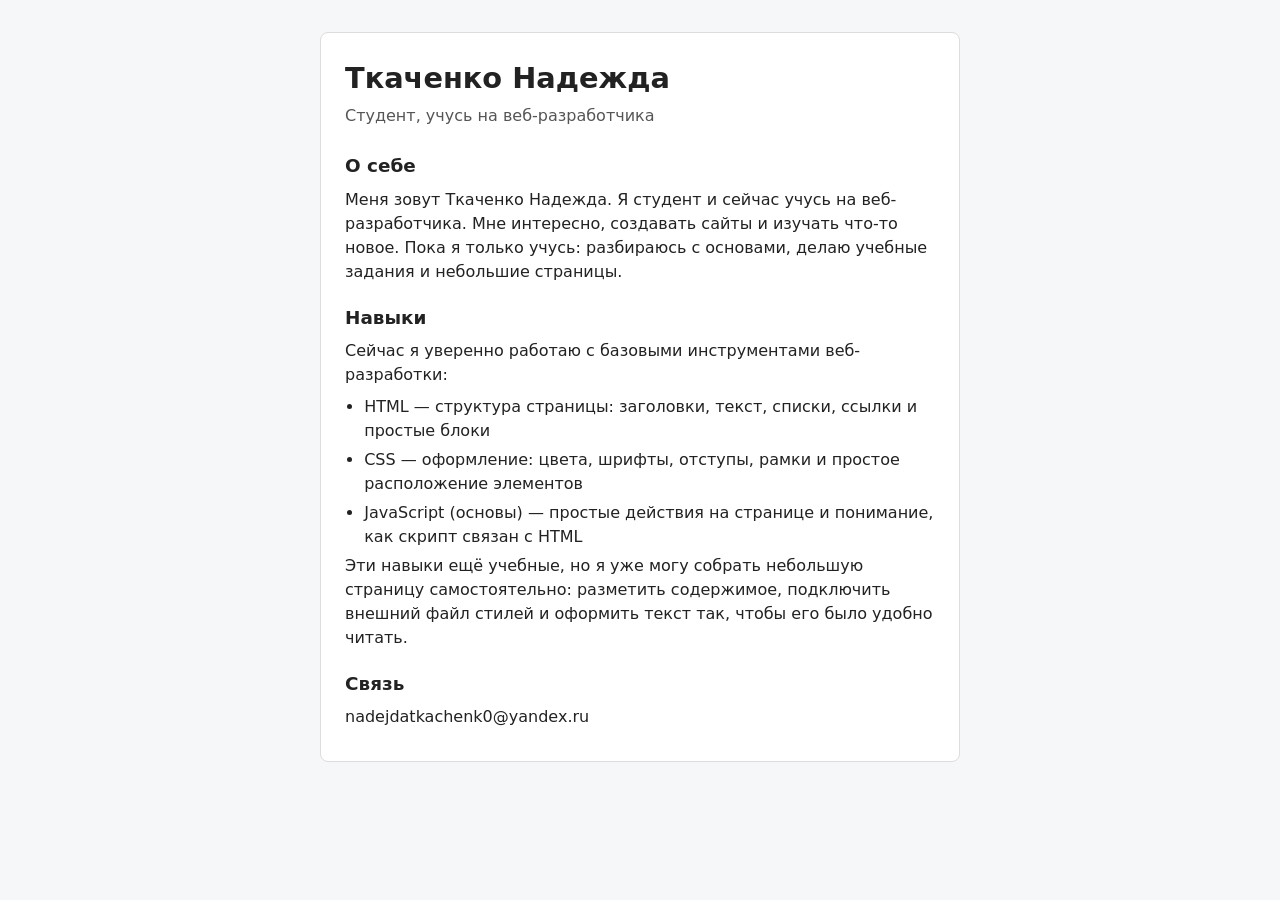
<file: index.html>
<!DOCTYPE html>
<html lang="ru">
<head>
    <meta charset="UTF-8">
    <meta name="viewport" content="width=device-width, initial-scale=1.0">
    <title>Ткаченко Надежда — портфолио</title>
    <link rel="stylesheet" href="6.css">
</head>
<body>
    <div class="wrap">
        <h1>Ткаченко Надежда</h1>
        <p class="role">Студент, учусь на веб-разработчика</p>

        <h2>О себе</h2>
        <p>
            Меня зовут Ткаченко Надежда. Я студент и сейчас учусь на веб-разработчика.
            Мне интересно, создавать сайты и изучать что-то новое.
            Пока я только учусь: разбираюсь с основами, делаю учебные задания и небольшие страницы.
        </p>

        <h2>Навыки</h2>
        <p>Сейчас я уверенно работаю с базовыми инструментами веб-разработки:</p>
        <ul>
            <li>HTML — структура страницы: заголовки, текст, списки, ссылки и простые блоки</li>
            <li>CSS — оформление: цвета, шрифты, отступы, рамки и простое расположение элементов</li>
            <li>JavaScript (основы) — простые действия на странице и понимание, как скрипт связан с HTML</li>
        </ul>
        <p>
            Эти навыки ещё учебные, но я уже могу собрать небольшую страницу самостоятельно:
            разметить содержимое, подключить внешний файл стилей и оформить текст так, чтобы его было удобно читать.
        </p>

        <h2>Связь</h2>
        <p>nadejdatkachenk0@yandex.ru</p>
    </div>
</body>
</html>
</file>
<file: 6.css>
* {
    box-sizing: border-box;
    margin: 0;
    padding: 0;
}

body {
    font-family: system-ui, sans-serif;
    background: #f6f7f9;
    color: #222;
    line-height: 1.5;
}

.wrap {
    max-width: 640px;
    margin: 2rem auto;
    padding: 1.5rem;
    background: #fff;
    border: 1px solid #ddd;
    border-radius: 8px;
}

h1 {
    font-size: 1.8rem;
    margin-bottom: 0.25rem;
}

.role {
    color: #555;
    margin-bottom: 1.5rem;
}

h2 {
    font-size: 1.15rem;
    margin: 1.25rem 0 0.5rem;
}

p {
    margin-bottom: 0.5rem;
}

ul {
    padding-left: 1.2rem;
}

li {
    margin-bottom: 0.3rem;
}
</file>
